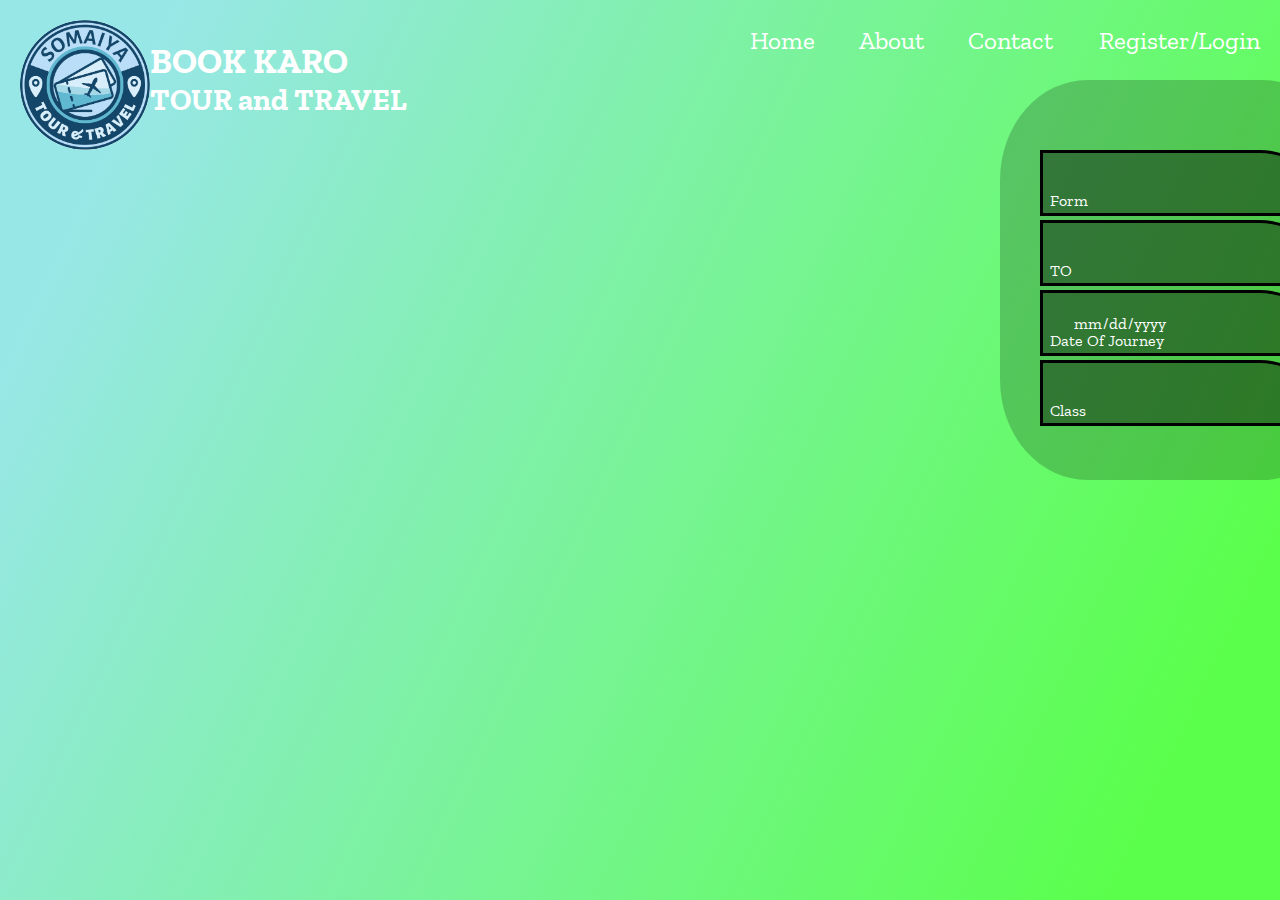
<file: cbooking.html>
<!DOCTYPE html>
<html lang="en">
<head>
    <meta charset="UTF-8">
    <meta name="viewport" content="width=device-width, initial-scale=1.0">
    <title>Document</title>
    <link rel="stylesheet" href="tbooking.css">
</head>
<body>

    <header>
        <div>
            <div class="logo">
                <img src="logo.png" alt="logo" height="130" width="130" usemap="mlogo" id="mlogo">
            </div>
            <div class="title">
                <a href="main.html" id="tmain">
                    <h1>BOOK KARO</h1>
                    <h2>TOUR and TRAVEL</h2>
                </a>
            </div>
        </div>
        
        <div class="navbar">
        <ul>
            <li><a href="main.html">Home</a></li>
            <li><a>About</a></li>
            <li><a href="contact.html">Contact </a></li>
            <li><a href="login.html">Register/Login</a></li>
        </ul>
        </div>
    </header>

    <div class="container">
        <div class="login-box">
            <div class="inputbox">
                <input type="text" required>
                <label for="">Form</label>
            </div>
            <div class="inputbox">
                <input type="text" required>
                <label for="">TO</label>
            </div>
            <div class="inputbox">
                <input type="date" required>
                <label for="">Date Of Journey</label>
            </div>
            <div class="inputbox">
                <input type="text" required>
                <label for="">Class</label>
            </div>
        </div>
    </div>
    <script src="main.js"></script>
</body>
</html>
</file>
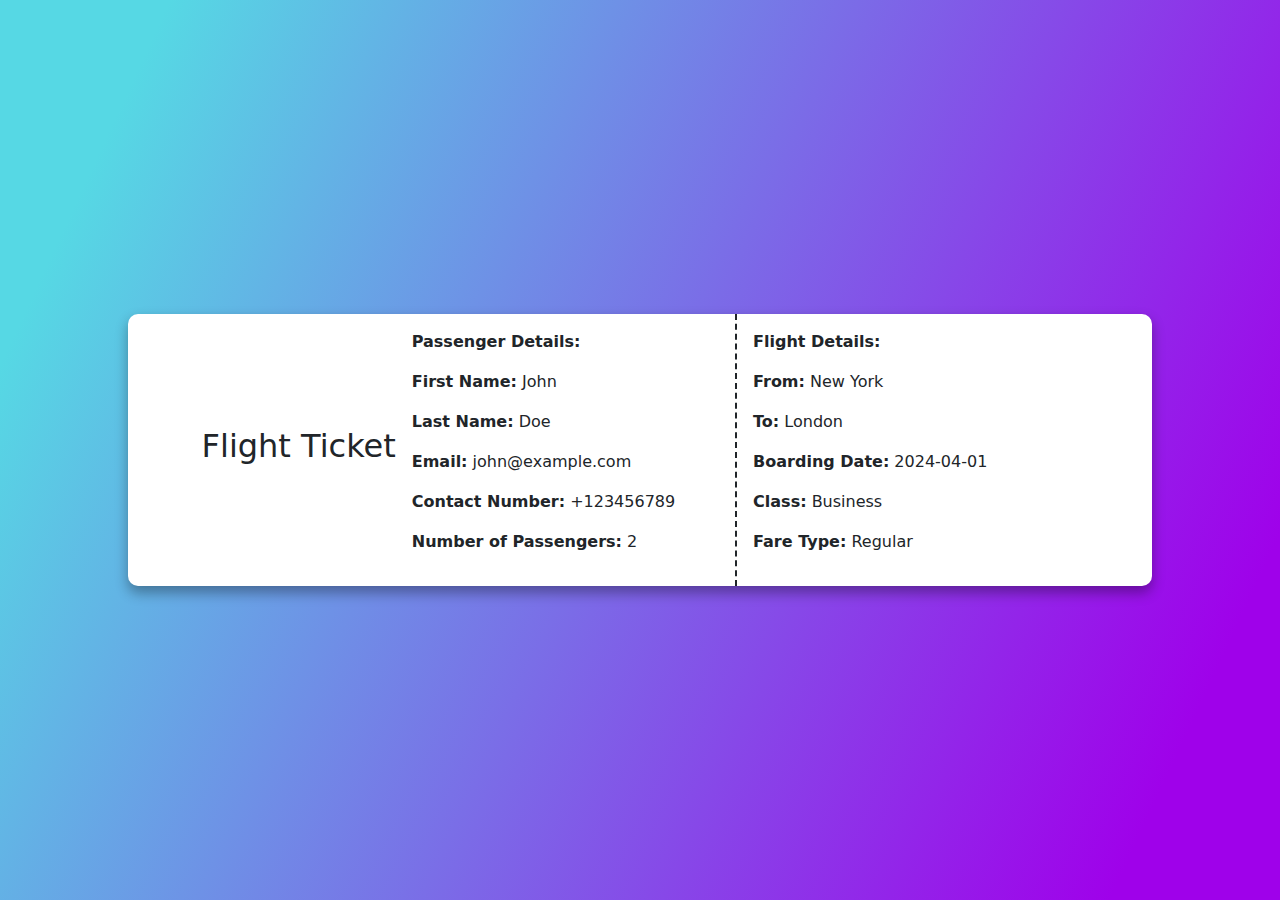
<file: pass.html>
<!DOCTYPE html>
<html lang="en">
<head>
    <meta charset="UTF-8">
    <meta name="viewport" content="width=device-width, initial-scale=1.0">
    <title>Flight Ticket</title>
    <link rel="stylesheet" href="pass.css">
    <link href="https://cdn.jsdelivr.net/npm/bootstrap@5.3.3/dist/css/bootstrap.min.css" rel="stylesheet">
  <script src="https://cdn.jsdelivr.net/npm/bootstrap@5.3.3/dist/js/bootstrap.bundle.min.js"></script>
</head>
<body>
    <div class="ticket">
        <h2>Flight Ticket</h2>
        <div class="col-sm-4 p-3 userd">
            <p><strong>Passenger Details:</strong></p>
            <p><strong>First Name:</strong> John</p>
            <p><strong>Last Name:</strong> Doe</p>
            <p><strong>Email:</strong> john@example.com</p>
            <p><strong>Contact Number:</strong> +123456789</p>
            <p><strong>Number of Passengers:</strong> 2</p>
        </div>
        <div class="col-sm-4 p-3 flightd">
            <p><strong>Flight Details:</strong></p>
            <p><strong>From:</strong> New York</p>
            <p><strong>To:</strong> London</p>
            <p><strong>Boarding Date:</strong> 2024-04-01</p>
            <p><strong>Class:</strong> Business</p>
            <p><strong>Fare Type:</strong> Regular</p>
        </div>
    </div>
</body>
</html>
</file>
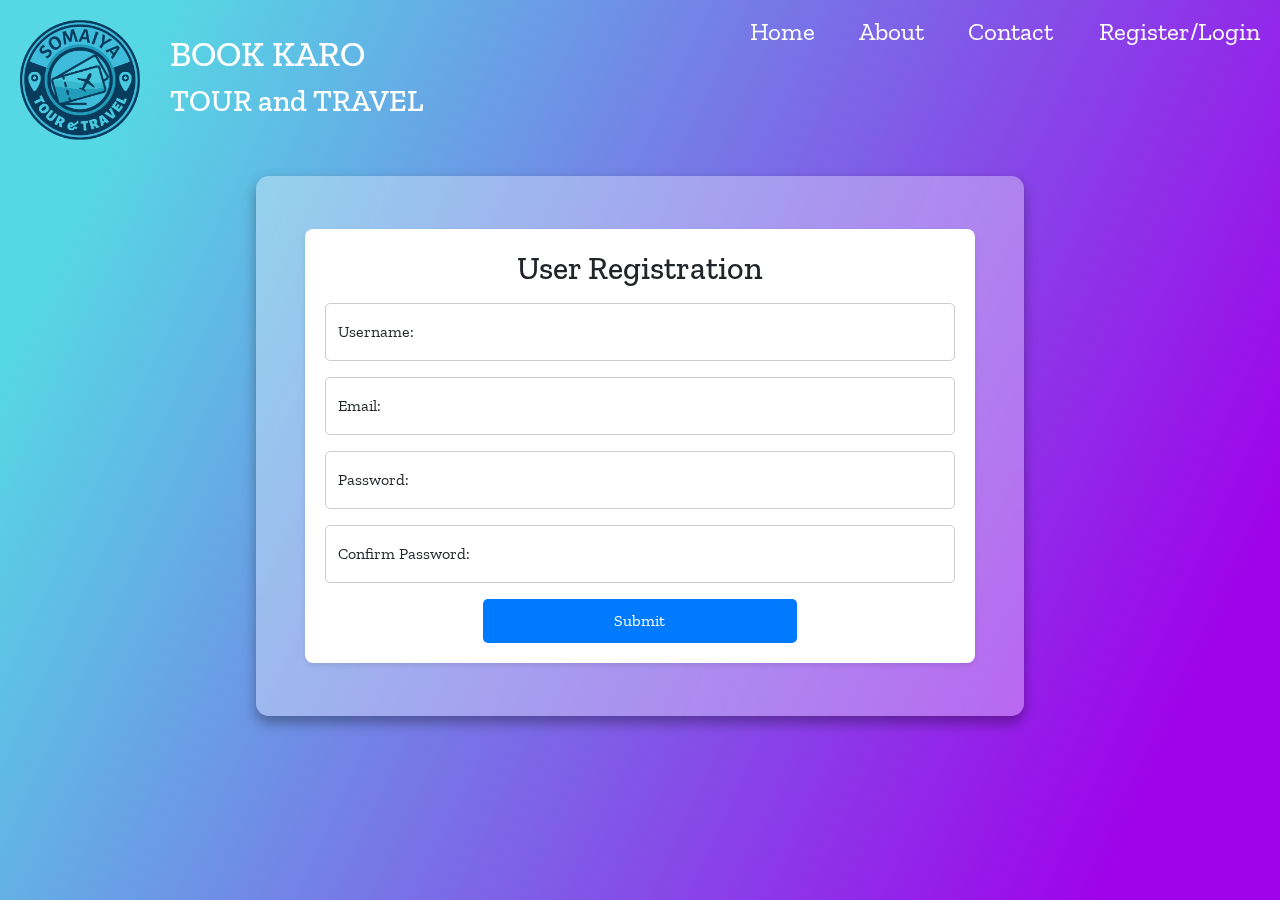
<file: regis.html>
<!DOCTYPE html>
<html lang="en">

<head>
    <meta charset="UTF-8">
    <meta name="viewport" content="width=device-width, initial-scale=1.0">
    <title>User Registration</title>
    <link href="https://cdn.jsdelivr.net/npm/bootstrap@5.3.3/dist/css/bootstrap.min.css" rel="stylesheet">
    <script src="https://cdn.jsdelivr.net/npm/bootstrap@5.3.3/dist/js/bootstrap.bundle.min.js"></script>
    <link rel="stylesheet" href="regis.css">
</head>

<body>
    <header>

        <div class="logo">
            <img src="logo.png" alt="logo" usemap="mlogo" id="mlogo">
            <a href="index.html">
                <h1 class="text-white" >BOOK KARO</h1>
                <h2>TOUR and TRAVEL</h2>
            </a>
        </div>
        <div class="navbar">
            <ul>
                <li><a href="index.html">Home</a></li>
                <li><a href="index.html#section-us">About</a></li>
                <li><a href="contact.html">Contact </a></li>
                <li><a href="login.html">Register/Login</a></li>
            </ul>
        </div>
    </header>
    <div class="container mt-3">

        <form action="regis.php" method="post">
            <h2>User Registration</h2>
            <div class="form-floating mb-3 mt-3">
                <input type="text" class="form-control" id="user" placeholder="Enter username" name="user" required>
                <label for="user">Username:</label>
            </div>
            <div class="form-floating mb-3 mt-3">
                <input type="email" class="form-control" id="email" placeholder="Enter password" name="email" required>
                <label for="email" class="form-label">Email:</label>
            </div>
            <div class="form-floating mb-3 mt-3">
                <input type="password" class="form-control" id="pass" placeholder="Enter password" name="pass" required>
                <label for="pass" class="form-label">Password:</label>
            </div>
            <div class="form-floating mb-3 mt-3">
                <input type="password" class="form-control" id="cpass" placeholder="Enter password" name="cpass"
                    required>
                <label for="cpass" class="form-label">Confirm Password:</label>
            </div>
            <input type="submit" value="Submit">
        </form>
    </div>
    <script src="main.js"></script>
</body>

</html>
</file>
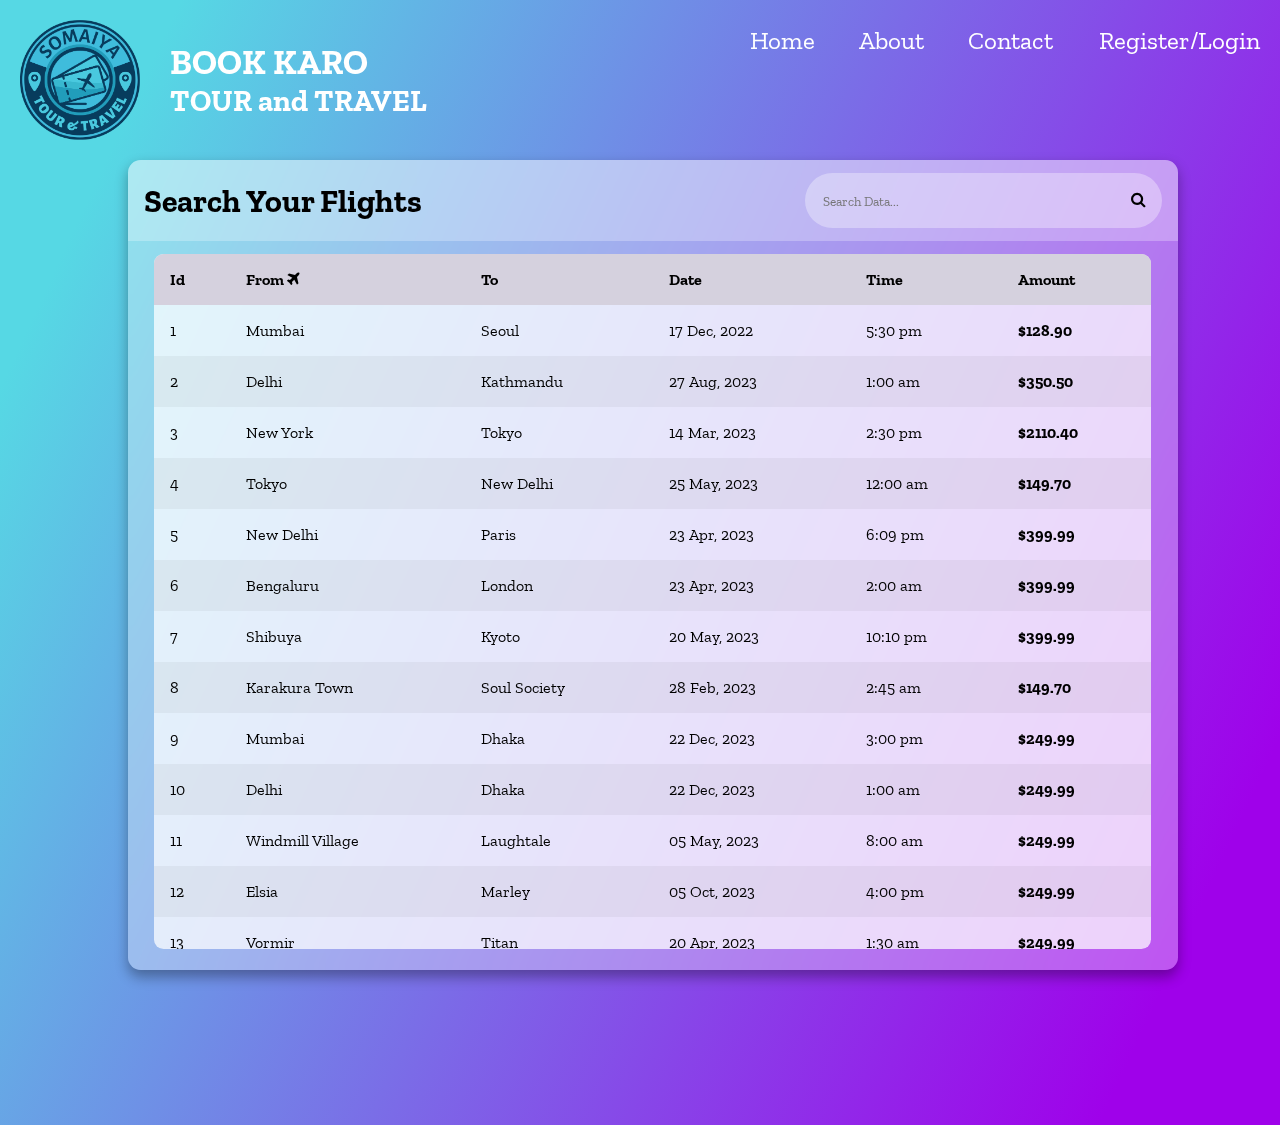
<file: serach.html>
<!DOCTYPE html>
<html lang="en">

<head>
    <meta charset="UTF-8">
    <meta name="viewport" content="width=device-width, initial-scale=1.0">
    <title>bookKaro.com</title>
    <link rel="stylesheet" href="search.css">
    <link rel="stylesheet" href="https://cdnjs.cloudflare.com/ajax/libs/font-awesome/4.7.0/css/font-awesome.min.css">
    <script src="https://ajax.googleapis.com/ajax/libs/jquery/3.4.1/jquery.min.js"></script>
</head>

<body>
    <header>

        <div class="logo">
            <img src="logo.png" alt="logo" usemap="mlogo" id="mlogo">
            <a href="index.html">
                <h1>BOOK KARO</h1>
                <h2>TOUR and TRAVEL</h2>
            </a>
        </div>
        <div class="navbar">
            <ul>
                <li><a href="index.html">Home</a></li>
                <li><a href="index.html#section-us">About</a></li>
                <li><a href="contact.html">Contact </a></li>
                <li><a href="login.html">Register/Login</a></li>
            </ul>
        </div>
    </header>
    <main class="table" id="customers_table">
        <section class="table__header">
            <h1>Search Your Flights</h1>
            <div class="search">
                <input type="search" id="find" placeholder="Search Data...">
                <i class="fa fa-search"></i>
            </div>
        </section>
        <section class="table__body">
            <table>
                <thead>
                    <tr>
                        <th> Id </th>
                        <th> From
                            <i class="fa fa-plane"></i>
                        </th>
                        <th> to</th>
                        <th> Date </th>
                        <th> Time</th>
                        <th> Amount </th>
                    </tr>
                </thead>
                <tbody>
                    <tr>
                        <td> 1 </td>
                        <td> Mumbai</td>
                        <td> Seoul </td>
                        <td> 17 Dec, 2022 </td>
                        <td> 5:30 pm</td>
                        <td> <strong> $128.90 </strong></td>
                    </tr>
                    <tr>
                        <td> 2 </td>
                        <td> Delhi</td>
                        <td> Kathmandu </td>
                        <td> 27 Aug, 2023 </td>
                        <td> 1:00 am </td>
                        <td> <strong>$350.50</strong> </td>
                    </tr>
                    <tr>
                        <td> 3</td>
                        <td> New York </td>
                        <td> Tokyo </td>
                        <td> 14 Mar, 2023 </td>
                        <td> 2:30 pm</td>
                        <td> <strong>$2110.40</strong> </td>
                    </tr>
                    <tr>
                        <td> 4</td>
                        <td> Tokyo </td>
                        <td> New Delhi </td>
                        <td> 25 May, 2023 </td>
                        <td> 12:00 am</td>
                        <td> <strong>$149.70</strong> </td>
                    </tr>
                    <tr>
                        <td> 5</td>
                        <td> New Delhi </td>
                        <td> Paris </td>
                        <td> 23 Apr, 2023 </td>
                        <td> 6:09 pm</td>
                        <td> <strong>$399.99</strong> </td>
                    </tr>
                    <tr>
                        <td> 6</td>
                        <td> Bengaluru</td>
                        <td> London </td>
                        <td> 23 Apr, 2023 </td>
                        <td> 2:00 am</td>
                        <td> <strong>$399.99</strong> </td>
                    </tr>
                    <tr>
                        <td> 7</td>
                        <td> Shibuya</td>
                        <td> Kyoto </td>
                        <td> 20 May, 2023 </td>
                        <td> 10:10 pm</td>
                        <td> <strong>$399.99</strong> </td>
                    </tr>
                    <tr>
                        <td> 8</td>
                        <td> Karakura Town</td>
                        <td> Soul Society</td>
                        <td> 28 Feb, 2023 </td>
                        <td>2:45 am</td>
                        <td> <strong>$149.70</strong> </td>
                    </tr>
                    <tr>
                        <td> 9</td>
                        <td> Mumbai</td>
                        <td> Dhaka </td>
                        <td> 22 Dec, 2023 </td>
                        <td> 3:00 pm</td>
                        <td> <strong>$249.99</strong> </td>
                    </tr>
                    <tr>
                        <td> 10</td>
                        <td> Delhi</td>
                        <td> Dhaka </td>
                        <td> 22 Dec, 2023 </td>
                        <td> 1:00 am </td>
                        <td> <strong>$249.99</strong> </td>
                    </tr>
                    <tr>
                        <td> 11</td>
                        <td> Windmill Village</td>
                        <td> Laughtale </td>
                        <td> 05 May, 2023 </td>
                        <td> 8:00 am</td>
                        <td> <strong>$249.99</strong> </td>
                    </tr>
                    <tr>
                        <td> 12</td>
                        <td> Elsia</td>
                        <td> Marley </td>
                        <td> 05 Oct, 2023 </td>
                        <td> 4:00 pm</td>
                        <td> <strong>$249.99</strong> </td>
                    </tr>
                    <tr>
                        <td> 13</td>
                        <td> Vormir </td>
                        <td> Titan </td>
                        <td> 20 Apr, 2023 </td>
                        <td> 1:30 am</td>
                        <td> <strong>$249.99</strong> </td>
                    </tr>
                    <tr>
                        <td> </td>
                        <td> </td>
                        <td> </td>
                        <td>  </td>
                        <td> 8:00 am</td>
                        <td> <strong>$249.99</strong> </td>
                    </tr>
                </tbody>
            </table>
        </section>
    </main>
    <script src="search.js"></script>

</body>

</html>
</file>
<file: tbooking.css>
@import url('https://fonts.googleapis.com/css?family=Zilla Slab');
* {
    
    font-family: 'Zilla Slab';
    margin: 0;
    padding: 0;
}
.backgroundimg {
    position: absolute;
    top: 0px;
    width: 45%;
    height: 100%;
    background-image: url(station.jpg);
    margin-left: 55%;
    background-repeat: no-repeat;
    border-top-left-radius: 50px;
    filter: blur(2px);
   -webkit-filter: blur(2px);
}

.header {
    width: 100%;
    height: 100px;
}

body{
    min-height: 100vh;
    padding: 0px;
    margin: 0;
    background: linear-gradient(115deg, #98e7e7 10%, #5aff4b 90%);
}

#tmain {
    text-decoration: none;
}
.logo{
    position: absolute;
    left: 20px;
    top: 20px;
    height: 150px;
    width: 20%;
    float: left;  
}
.logo img {
    border-radius: 50%;
}
.title{
    position: absolute;
    left: 150px;
    top: 40px;
    align-items: center;
    height: 80px;
    width: 27%;
    float: left;
}
.title h1{
    font-size:35px;
    color:  rgb(255, 255, 255);
    font-family: 'Zilla Slab';
}

.title h2{
    font-size:30px;
    color: rgb(255, 255, 255);
}
.navbar{
   
    position:absolute;
    top: 25px;
    right: 0px;
    display: flex;
    justify-content: right;
    align-items: center;
}
.navbar ul{
    display: inline;
    justify-content: center;
    align-items: center;
   
}

.navbar ul li {
    list-style: none;
    padding: 20px;
    display: inline;
    
}
.navbar ul li a {
    color: rgb(255, 255, 255);
    font-size: 25px;
    text-decoration: none;
    transition: 0.2s;
    cursor: default;

}
.navbar ul li a:hover{
    color:rgb(133, 241, 255);
    text-shadow: 0 0 2px rgb(133, 241, 255), 0 0 8px rgb(133, 241, 255);
    font-size: 26px;
}


.booking {
    position: relative;
    border: 2px solid;
    margin: auto;
    width: 70%;
    padding: 20px;
    border-radius: 15px;
    top: 50px;
    /* background-color: hsl(223, 95%, 68%) */
    background-color: rgb(0,0,0);
    background-color: rgba(0,0,0, 0.6); 
    color: white;
}
.trip{
    position: absolute;
    float: left;
    top: 25%;
}

.ahh{
    position: absolute;
    right: 2%;
    top: 25%;
    float: right;
}

.bookingTable {
    margin: auto;
    width: 70%;
    margin-top: 20px;
    background-color: aqua;

}

.bookingTable table {
    width: 100%;
    height: 100px;

}
.bookingTable th, td {
    border: 1px solid black;
    border-radius: 10px;
  }

.fareType {
    position: relative;
    margin: auto;
    width: 70%;   
    top: 110px;
}
.fareType table {
    width: 100%;
}

.container {
    position: relative;
    width: 350px;
    height: 400px;
    justify-content: center;
    display: flex;
    align-items: center;
    margin-left: 1000px;
    top: 80px;
    border-radius: 25%;
    background-color: rgb(0,0,0);
    background-color: rgba(0,0,0, 0.2); 
    color: white;
}
.inputbox {
    position: relative;
    margin-top: 10px;
    margin-left: 30px;
    width: 300px;
    height: 60px;
    border-radius: 20%;
}


.inputbox label {
    position: absolute;
    top: 70%;
    left: 10px;
    transform: translateY(-5%);
    color: white;
    font-size: 1em;
    pointer-events: none;
    transition: .5s;


}

#date {
    position: absolute;

}

input:focus ~ label,
input:valid ~ label{
    top: -1px;
}

.inputbox input {
    width: 80%;
    height: 60px;
    border: solid;
    border-color: black ;
    border-top-right-radius: 80px;
    font-size: 1em;
    padding: 0 10px 0 30px;
    background-color: rgb(0,0,0);
    background-color: rgba(0,0,0, 0.4); 
    color: white;
    
}

.inputbox ion-icon {
    position: absolute;
    right: 8px;
    color: white;
    font-size: 1.5em;
    top: 20px;
}

.fareButton {
    background-color: rgb(0,0,0);
    background-color: rgba(0,0,0, 0.6); 
    color: white;
    
}

.anitext {
    position: absolute;
    top: 200px;
    left: 630px;
    width: 30%;
    height: 50px;
    font-size: 40px;
}

#element {
    font-size: 40px;
}

.personalInfo {
    position: absolute;
    top: 225px;
    margin-left: 100px;
    height: 400px;
    width: 500px;
    font-size: 25px;
    border: solid;
    border-color: black;
    border-top-right-radius: 100px;
    border-bottom-left-radius: 100px;
    background-color: rgb(0,0,0);
    background-color: rgba(0,0,0, 0.5);
    color: white;
}

.inputboxInfo{
    width: 90%;
    height: 60px;
}

.inputboxInfo input{
    float: right;
    height: 30px;
    width: 200px;
    border-top-right-radius: 80px;
    border: solid;
    border-color: black;
}

.info {
    margin-top: 35px;
    margin-left: 40px;
}

.social {
    margin-top: 5px;
    width: 100px;
    float: right;
}



.trademark {
    width: 15%;
    float: left;
    font-size: 20px;
    font-weight: 700;
    font-style: italic;
}

.footcontact {
    width: 1460px;
    font-size: 25px;
    font-weight: bold;
    padding: 30px;
    text-indent: 100px;
    word-spacing: 200px;
    text-decoration: none;
    text-decoration-color: none;
}

.footer {
    width: 100%;
    height:115px;
    background-color: gray;
}

.link {
    width: 100%;
    height: 27px;
    background-color: #333;
}

footer {
    position: absolute;
    margin-top: 125px;
}

.social {
    margin-top: 5px;
    width: 100px;
    float: right;
}



.trademark {
    width: 15%;
    float: left;
    font-size: 20px;
    font-weight: 700;
    font-style: italic;
}

.footcontact {
    width: 1460px;
    font-size: 25px;
    font-weight: bold;
    padding: 30px;
    text-indent: 100px;
    word-spacing: 200px;
    text-decoration: none;
    text-decoration-color: none;
}

.footer {
    width: 100%;
    height:115px;
    background-color: rgb(191, 191, 219);
    border: solid;
    border-color: black ;
}

.link {
    width: 100%;
    height: 27px;
    background-color: lavender;
}


footer {
    position: absolute;
    margin-top: 125px;
    border: solid;
    border-color: black ;
}

.botton{
    top: 85%;
    position: absolute;
    right: 43%;

}
.button0 {
  align-items: center;
  appearance: none;
  background-color: rgb(0, 0, 0);
  border-radius: 4px;
  border-width: 0;
  box-shadow: rgba(45, 35, 66, 0.4) 0 2px 4px,rgba(45, 35, 66, 0.3) 0 7px 13px -3px,#D6D6E7 0 -3px 0 inset;
  box-sizing: border-box;
  color: white;
  cursor: pointer;
  display: inline-flex;
  font-family: "JetBrains Mono",monospace;
  height: 40px;
  justify-content: center;
  line-height: 1;
  list-style: none;
  overflow: hidden;
  padding-left: 16px;
  padding-right: 16px;
  position: relative;
  text-align: left;
  text-decoration: none;
  transition: box-shadow .15s,transform .15s;
  user-select: none;
  -webkit-user-select: none;
  touch-action: manipulation;
  white-space: nowrap;
  will-change: box-shadow,transform;
  font-size: 18px;
}

.button0:focus {
  box-shadow: #D6D6E7 0 0 0 1.5px inset, rgba(45, 35, 66, 0.4) 0 2px 4px, rgba(45, 35, 66, 0.3) 0 7px 13px -3px, #D6D6E7 0 -3px 0 inset;
}

.button0:hover {
  box-shadow: rgba(45, 35, 66, 0.4) 0 4px 8px, rgba(45, 35, 66, 0.3) 0 7px 13px -3px, #D6D6E7 0 -3px 0 inset;
  transform: translateY(-2px);
}

.button0:active {
  box-shadow: #D6D6E7 0 3px 7px inset;
  transform: translateY(2px);
}
</file>
<file: pass.css>
*{
    margin: 0;
    padding: 0;
}

body{
    font-family: Verdana, Geneva, Tahoma, sans-serif;
    display: flex;
    justify-content: center;
    align-items: center;
    background: linear-gradient(115deg, #56d8e4 10%, #9f01ea 90%);
    min-height: 100vh;
}

.ticket{
    /* padding: 20px; */
    width: 80%;
    box-shadow: 0 .4rem .8rem #0005;
    background-color: white;
    border-radius: 10px;
    display: flex;
    justify-content: center;
    align-items: center;
}

.userd{
    border-right-style: dashed;
    border-width: 2px;

}
</file>
<file: regis.css>
@import url('https://fonts.googleapis.com/css?family=Zilla Slab');
*{
    margin: 0;
    padding: 0;
}
body {
    font-family: 'Zilla Slab';
    margin: 0;
    padding: 0;
    height: 100vh;
    background: linear-gradient(115deg, #56d8e4 10%, #9f01ea 90%);
}

header{ 
    position: relative;
    width: 100%;
    display: flex;
    justify-content: space-between;
    align-items: center;
    padding: 10px 0;  
}

.logo{
    height: 8%;
    width: 40% ;
    display: flex;
    justify-content: left;
    align-items: center;
    padding: 0 10px;
}

.logo img{
    height: 120px;
    width: 120px ;
    mix-blend-mode: multiply;
    margin: 10px 10px ;
    margin-right: 30px;
}

.logo a{
    text-decoration: none;
    /* color: white; */
}

h1{
    font-size:35px;
    color:  rgb(255, 255, 255);
}

.logo a h2{
    font-size:30px;
    color: rgb(255, 255, 255);
}

.navbar{
    position: relative;
    top: -40px;
    right: 0px;
    display: flex;
    justify-content: right;
    align-items: flex-end;
    padding: auto;
}
.navbar ul{
    display: inline;
    justify-content: center;
    align-items: center;
   
}

.navbar ul li {
    list-style: none;
    padding: 20px;
    display: inline;
    
}
.navbar ul li a {
    color: rgb(255, 255, 255);
    font-size: 25px;
    text-decoration: none;
    transition: 0.2s;
    cursor: default;

}
.navbar ul li a:hover{
    color:rgb(133, 241, 255);
    text-shadow: 0 0 2px rgb(133, 241, 255), 0 0 8px rgb(133, 241, 255);
    font-size: 26px;
}


.container{
    display: flex;
    justify-content: center;
    align-items: center;
    width: 60vw;
    height: 60vh;
    background-color: #fff5;
    backdrop-filter: blur(7px);
    box-shadow: 0 .4rem .8rem #0005;
    border-radius: .8rem;

    /* overflow: hidden; */
}
form {
    background-color: #fff;
    border-radius: 8px;
    box-shadow: 0 2px 5px rgba(0, 0, 0, 0.1);
    padding: 20px;
    width: 90%;
    /* height: 55vh; */

}

h2 {
    text-align: center;
}

label {
    display: block;
    margin-bottom: 5px;
}

input[type="text"],
input[type="email"],
input[type="password"] {
    width: 100%;
    padding: 8px;
    margin-bottom: 10px;
    border: 1px solid #ccc;
    border-radius: 5px;
    box-sizing: border-box;
}

input[type="submit"] {
    margin-left: 25%;
    margin-right: 25%;
    width: 50%;
    padding: 10px;
    border: none;
    border-radius: 5px;
    background-color: #007bff;
    color: #fff;
    cursor: pointer;
}

input[type="submit"]:hover {
    background-color: #0056b3;

}
</file>
<file: search.css>
@import url('https://fonts.googleapis.com/css?family=Zilla Slab');

* {
    margin: 0;
    padding: 0;

    box-sizing: border-box;
    font-family: 'Zilla Slab';
}
@media print {
 .table, .table__body {
  overflow: visible;
  height: auto !important;
  width: auto !important;
 }
}

body {
    min-height: 125vh;
    background: linear-gradient(115deg, #56d8e4 10%, #9f01ea 90%);
}

header{ 
    position: relative;
    width: 100%;
    display: flex;
    justify-content: space-between;
    align-items: center;
    padding: 10px 0;  
}

.logo{
    height: 8%;
    width: 40% ;
    display: flex;
    justify-content: left;
    align-items: center;
    padding: 0 10px;
}

.logo img{
    height: 120px;
    width: 120px ;
    mix-blend-mode: multiply;
    margin: 10px 10px ;
    margin-right: 30px;
}

.logo a{
    text-decoration: none;
    color: white;
}

.logo a h1{
    font-size:35px;
    color:  rgb(255, 255, 255);
}

.logo a h2{
    font-size:30px;
    color: rgb(255, 255, 255);
}

.navbar{
    position: relative;
    top: -40px;
    right: 0px;
    display: flex;
    justify-content: right;
    align-items: flex-end;
    padding: auto;
}
.navbar ul{
    display: inline;
    justify-content: center;
    align-items: center;
}

.navbar ul li {
    list-style: none;
    padding: 20px;
    display: inline;
    
}
.navbar ul li a {
    color: rgb(255, 255, 255);
    font-size: 25px;
    text-decoration: none;
    transition: 0.2s;
    cursor: default;

}
.navbar ul li a:hover{
    color:rgb(133, 241, 255);
    text-shadow: 0 0 2px rgb(133, 241, 255), 0 0 8px rgb(133, 241, 255);
    font-size: 26px;
}

main{
    margin: 0 10%;
}

main.table {
    width: 82vw;
    height: 90vh;
    background-color: #fff5;

    backdrop-filter: blur(7px);
    box-shadow: 0 .4rem .8rem #0005;
    border-radius: .8rem;

    overflow: hidden;
    
}

.table__header {
    width: 100%;
    height: 10%;
    background-color: #fff4;
    padding: .8rem 1rem;

    display: flex;
    justify-content: space-between;
    align-items: center;
}

.table__header .search {
    width: 35%;
    height: 100%;
    background-color: #fff5;
    padding: 0 .8rem;
    border-radius: 2rem;

    display: flex;
    justify-content: center;
    align-items: center;

    transition: .2s;
}

.table__header .search:hover {
    width: 45%;
    background-color: #fff8;
    box-shadow: 0 .1rem .4rem #0002;
}

.table__header .search i {
    width: 1.2rem;
    height: 1.2rem;
}

.table__header .search input {
    width: 100%;
    padding: 0 .5rem 0 .3rem;
    background-color: transparent;
    border: none;
    outline: none;
}

.table__body {
    width: 95%;
    max-height: calc(89% - 1.6rem);
    background-color: #fffb;

    margin: .8rem auto;
    border-radius: .6rem;

    overflow: auto;
    overflow: overlay;
}


.table__body::-webkit-scrollbar{
    width: 0.5rem;
    height: 0.5rem;
}

.table__body::-webkit-scrollbar-thumb{
    border-radius: .5rem;
    background-color: #0004;
    visibility: hidden;
}

.table__body:hover::-webkit-scrollbar-thumb{ 
    visibility: visible;
}


table {
    width: 100%;
}

td img {
    width: 36px;
    height: 36px;
    margin-right: .5rem;
    border-radius: 50%;

    vertical-align: middle;
}

table, th, td {
    border-collapse: collapse;
    padding: 1rem;
    text-align: left;
}

thead th {
    position: sticky;
    top: 0;
    left: 0;
    background-color: #d5d1defe;
    cursor: pointer;
    text-transform: capitalize;
}

tbody tr:nth-child(even) {
    background-color: #0000000b;
}


tbody tr.hide {
    opacity: 0;
    transform: translateX(100%);
}

tbody tr:hover {
    background-color: #fff6 !important;
}
</file>
